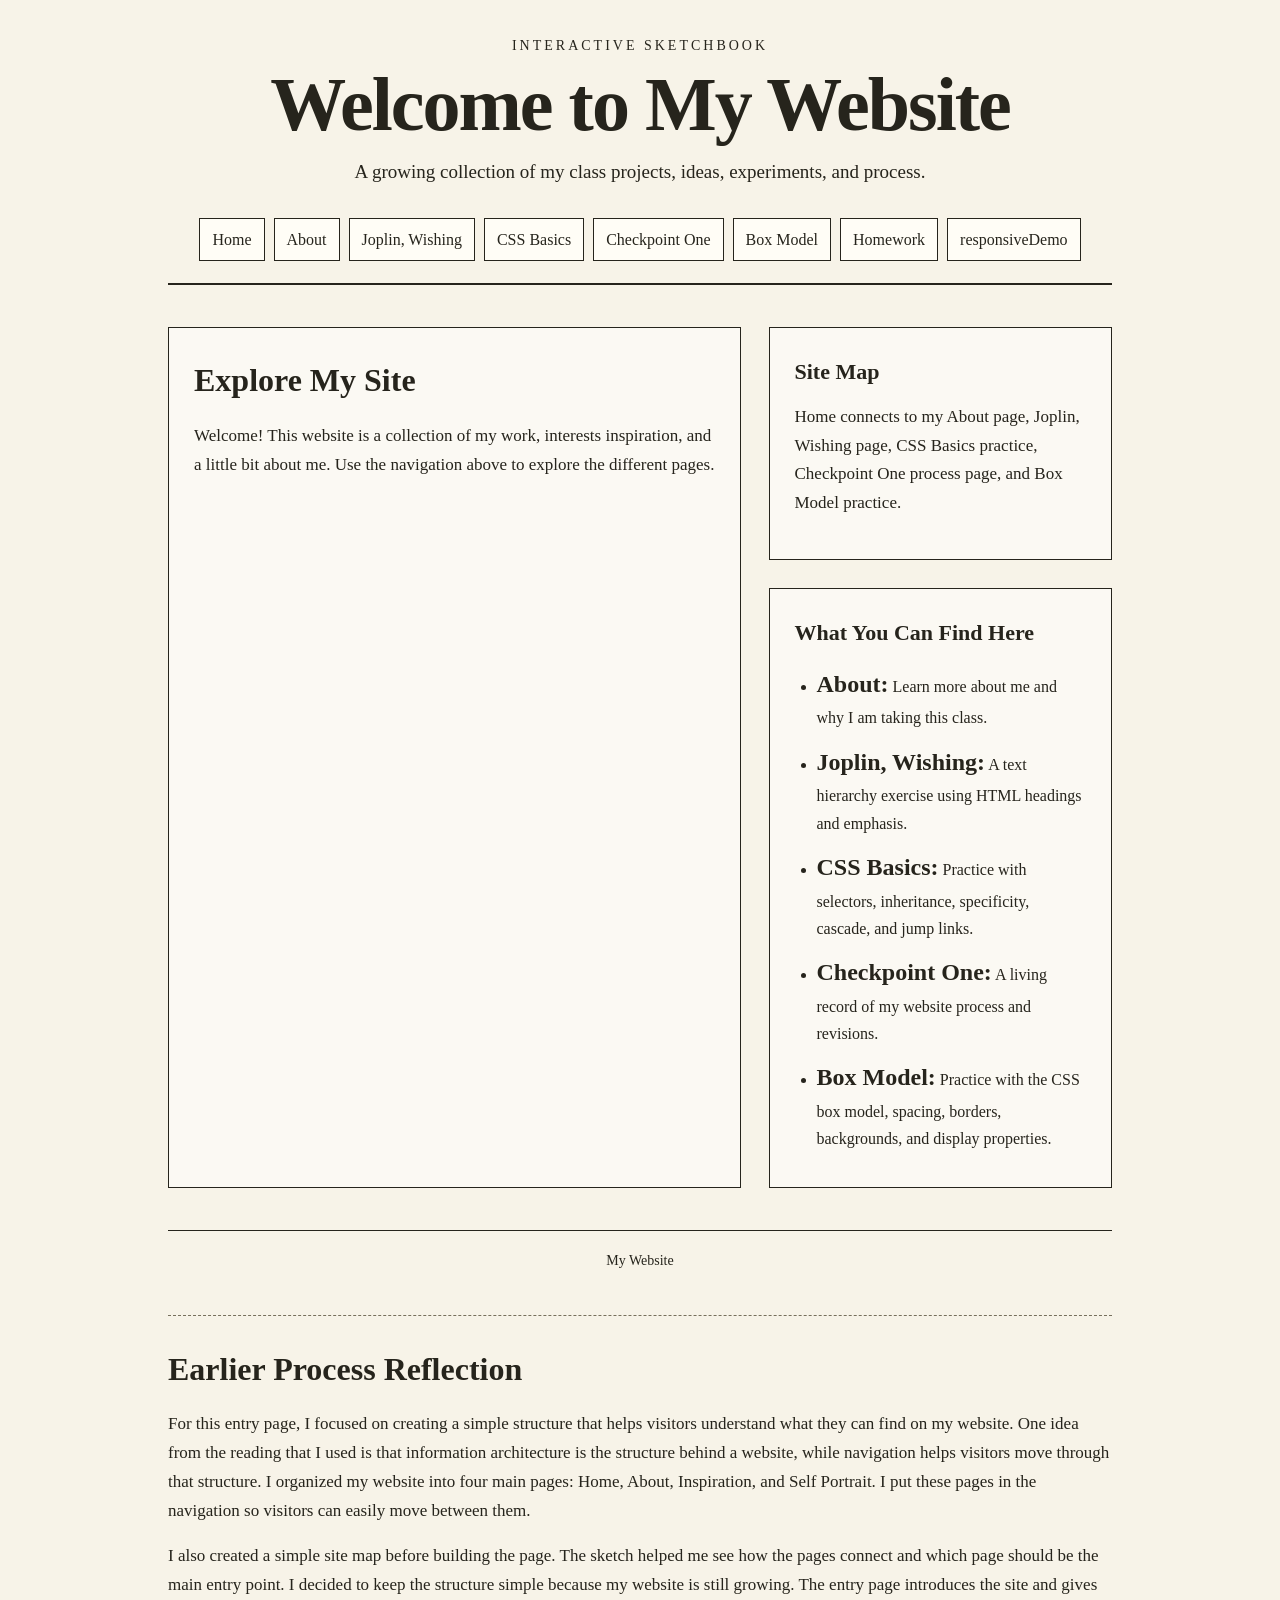
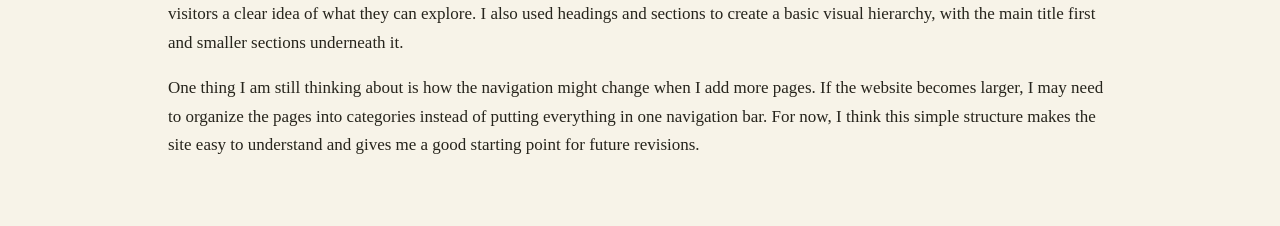
<file: index.html>
<!DOCTYPE html>
<html lang = "en">
<head>
  <meta charset="UTF-8">
  <meta name="viewport" content="width=device-width, initial-scale=1.0">
  <title>Trang's Interactive Sketchbook</title>
  <link rel="stylesheet" href="css/style.css">
  <style>
    /* Point of Entry — current work in progress */
    body.point-of-entry {
      max-width: 1000px;
      margin: 0 auto;
      padding: 34px 28px 50px;
      background: #f7f3e8;
      color: #26241C;
      font-family: Georgia, serif;
      line-height: 1.7;
    }

    .point-of-entry header {
      border-bottom: 2px solid #26241C;
      padding-bottom: 22px;
      margin-bottom: 42px;
    }

    .point-of-entry .eyebrow {
      margin: 0 0 8px;
      font-size: 14px;
      letter-spacing: 3px;
      text-transform: uppercase;
      text-align: center;
    }

    .point-of-entry h1 {
      margin: 0 0 14px;
      font-size: clamp(42px, 8vw, 76px);
      line-height: 1;
      text-align: center;
      letter-spacing: -2px;
    }

    .point-of-entry .intro {
      max-width: 680px;
      margin: 0 auto 30px;
      text-align: center;
      font-size: 19px;
    }

    .point-of-entry nav {
      display: flex;
      flex-wrap: wrap;
      justify-content: center;
      gap: 9px;
    }

    .point-of-entry nav a {
      display: inline-block;
      padding: 7px 12px;
      border: 1px solid #26241C;
      text-decoration: none;
      color: #26241C;
      background: #fffdf6;
      transition: background-color .2s, transform .2s;
    }

    .point-of-entry nav a:hover {
      background: #e8e1c9;
      transform: translateY(-2px);
    }

    .point-of-entry main {
      display: grid;
      grid-template-columns: 1.25fr .75fr;
      gap: 28px;
    }

    .point-of-entry .welcome,
    .point-of-entry .site-map,
    .point-of-entry .find {
      border: 1px solid #26241C;
      padding: 25px;
      background: rgba(255,255,255,.45);
    }

    .point-of-entry .welcome {
      grid-row: span 2;
    }

    .point-of-entry h2 {
      margin: 0 0 14px;
      font-size: 32px;
    }

    .point-of-entry h3 {
      margin: 0 0 12px;
      font-size: 22px;
      text-align: left;
    }

    .point-of-entry p {
      margin: 0 0 16px;
      font-size: 17px;
      text-align: left;
    }

    .point-of-entry ul {
      margin: 0;
      padding-left: 22px;
    }

    .point-of-entry li {
      margin-bottom: 10px;
    }

    .point-of-entry footer {
      margin-top: 42px;
      padding-top: 18px;
      border-top: 1px solid #26241C;
      text-align: center;
    }

    .point-of-entry footer p {
      text-align: center;
      margin: 0;
      font-size: 14px;
    }

    .point-of-entry .process-reflection {
      margin-top: 42px;
      padding-top: 26px;
      border-top: 1px dashed #77705d;
    }

    @media (max-width: 700px) {
      .point-of-entry main {
        grid-template-columns: 1fr;
      }

      .point-of-entry .welcome {
        grid-row: auto;
      }

      .point-of-entry {
        padding: 24px 18px;
      }
    }
  </style>
</head>

<body class="point-of-entry">
  
  <header>
    <p class="eyebrow">Interactive Sketchbook</p>
    <h1>Welcome to My Website</h1>
    <p class="intro">A growing collection of my class projects, ideas, experiments, and process.</p>

    <nav>
      <a href="index.html">Home</a>
      <a href="about/about.html">About</a>
      <a href="hierarchy/hierarchy.html">Joplin, Wishing</a>
      <a href="css_basics/css_basics.html">CSS Basics</a>
      <a href="checkpoint_one.html">Checkpoint One</a>
      <a href="box_model/box_model.html">Box Model</a>
      <a href="homework/homework.html">Homework</a>
      <a href="responsiveDemo/index.html">responsiveDemo</a>

    </nav>
  </header>
  
  <main>
    <section class="welcome">
      <h2>Explore My Site</h2>

    <p>
      Welcome! This website is a collection of my work, interests
      inspiration, and a little bit about me. Use the navigation above
      to explore the different pages. 
    </p>
    
    </section>

    <section class="site-map">
    <h3>Site Map</h3>
    <p>Home connects to my About page, Joplin, Wishing page, CSS Basics practice, Checkpoint One process page, and Box Model practice.</p>

    </section>

    <section class="find">
    <h3>What You Can Find Here</h3>
    
    <ul>
      <li><strong>About:</strong> Learn more about me and why I am taking this class.</li>
      <li><strong>Joplin, Wishing:</strong> A text hierarchy exercise using HTML headings and emphasis.</li>
      <li><strong>CSS Basics:</strong> Practice with selectors, inheritance, specificity, cascade, and jump links.</li>
      <li><strong>Checkpoint One:</strong> A living record of my website process and revisions.</li>
      <li><strong>Box Model:</strong> Practice with the CSS box model, spacing, borders, backgrounds, and display properties.</li>
    </ul>
    </section>
  </main>
  
  <footer>
      <p>My Website</p>
  </footer>
  <section class="process-reflection">
      <h2>Earlier Process Reflection</h2>
      <p>
        For this entry page, I focused on creating a simple structure that helps
        visitors understand what they can find on my website. One idea from the
        reading that I used is that information architecture is the structure
        behind a website, while navigation helps visitors move through that
        structure. I organized my website into four main pages: Home, About,
        Inspiration, and Self Portrait. I put these pages in the navigation so
        visitors can easily move between them.
    </p>

    <p>
        I also created a simple site map before building the page. The sketch
        helped me see how the pages connect and which page should be the main
        entry point. I decided to keep the structure simple because my website
        is still growing. The entry page introduces the site and gives visitors
        a clear idea of what they can explore. I also used headings and sections
        to create a basic visual hierarchy, with the main title first and
        smaller sections underneath it.
    </p>

    <p>
        One thing I am still thinking about is how the navigation might change
        when I add more pages. If the website becomes larger, I may need to
        organize the pages into categories instead of putting everything in one
        navigation bar. For now, I think this simple structure makes the site
        easy to understand and gives me a good starting point for future
        revisions.
    </p>
</section>  
</body>   
</html>
</file>
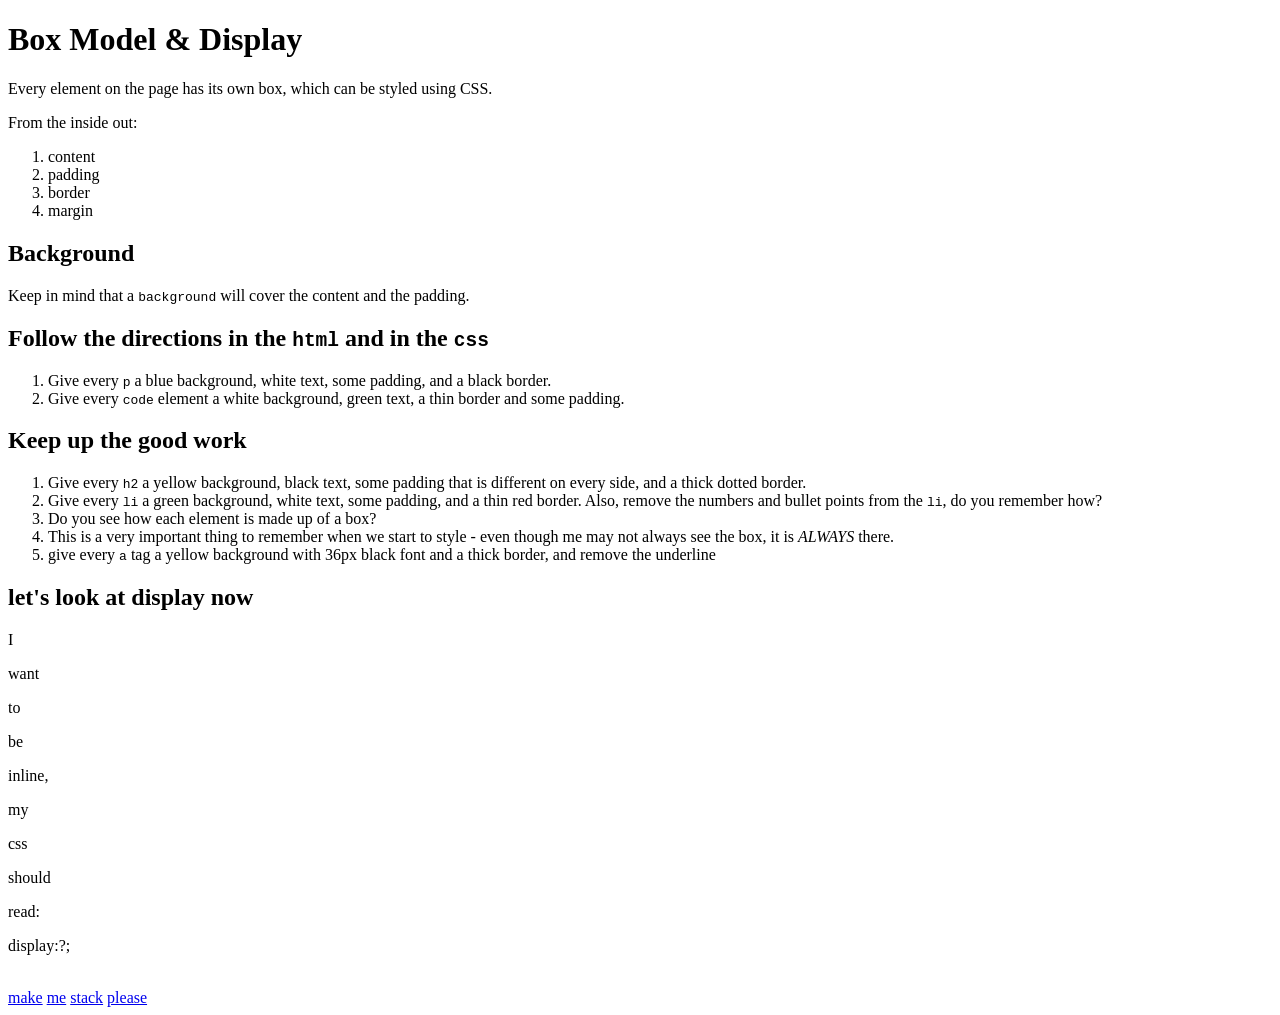
<file: box_model/index.html>
<!DOCTYPE html>
<html>
	<head>
	    <meta charset="utf-8">
	    <title>Box Model & Display</title>
<!-- add link to stylesheet -->
<!-- add custom font link from google fonts: hint this shoulb be a <link> -->

	</head>
	<body>

		<h1>Box Model & Display</h1>
		<p>Every element on the page has its own box, which can be styled using CSS.</p>
		<p>From the inside out:</p>
		<ol>
			<li>content</li>
			<li>padding</li>
			<li>border</li>
			<li>margin</li>
		</ol>

		<h2>Background</h2>
		<p>Keep in mind that a <code>background</code> will cover the content and the padding.</p>

		<h2>Follow the directions in the <code>html</code> and in the <code>css</code></h2>
		<ol>
			<li>Give every <code>p</code> a blue background, white text, some padding, and a black border.</li>
			<li>Give every <code>code</code> element a white background, green text, a thin border and some padding.</li>
		</ol>

		<h2>Keep up the good work</h2>
		<ol>
			<li>Give every <code>h2</code> a yellow background, black text, some padding that is different on every side, and a thick dotted border.</li>
			<li>Give every <code>li</code> a green background, white text, some padding, and a thin red border. Also, remove the numbers and bullet points from the <code>li</code>, do you remember how?</li>
			<li>Do you see how each element is made up of a box?</li>
			<li>This is a very important thing to remember when we start to style - even though me may not always see the box, it is <em>ALWAYS</em> there.</li>
			<li>give every <code>a</code> tag a yellow background with 36px black font and a thick border, and remove the underline</li>
		</ol>

		<h2>let's look at display now</h2>

			<p class="blockTo">I</p>
			<p class="blockTo">want</p>
			<p class="blockTo">to</p>
			<p class="blockTo">be</p>
			<p class="blockTo">inline,</p>
			<p class="blockTo">my</p>
			<p class="blockTo">css</p>
			<p class="blockTo">should</p>
			<p class="blockTo">read:</p>
			<p class="blockTo">display:?;</p>
		<!-- write the correct display in the html and the css -->
<br>
			<a href="#">make</a>
			<a href="#">me</a>
			<a href="#">stack</a>
			<a href="#">please</a>


	</body>
</html>
</file>
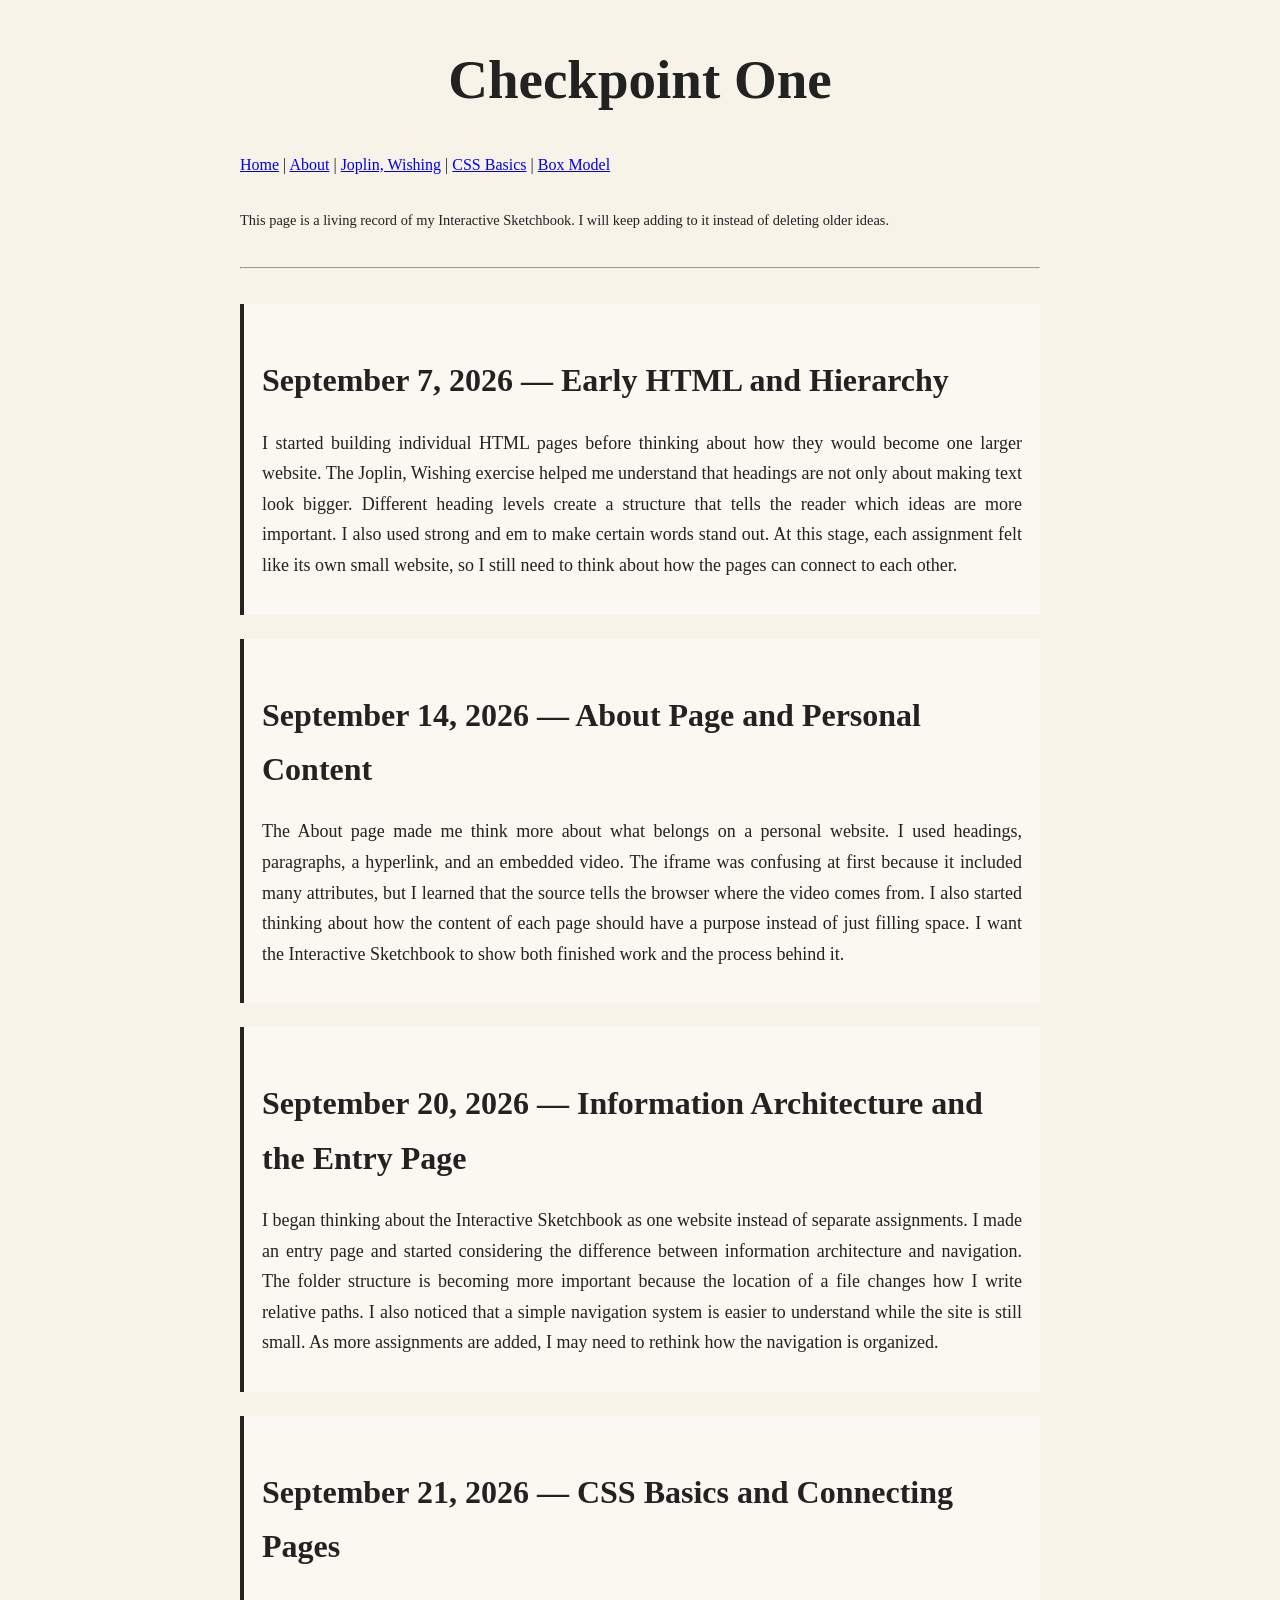
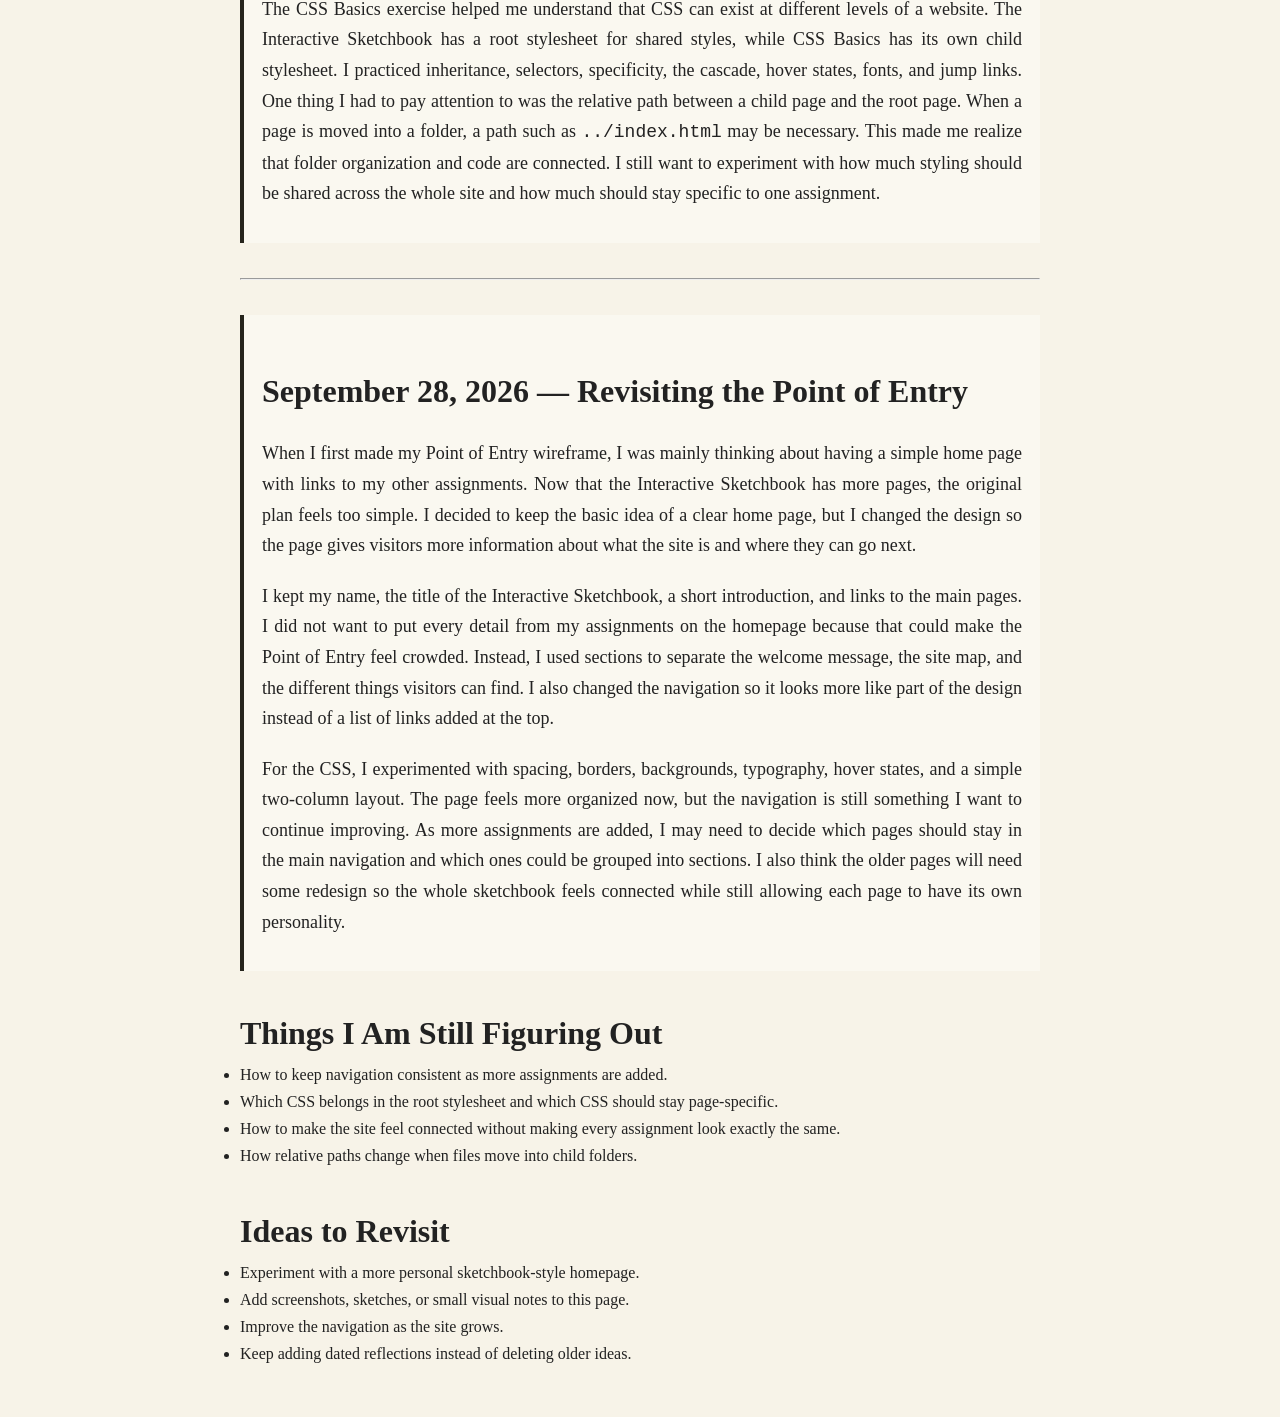
<file: checkpoint_one.html>
<!DOCTYPE html>
<html lang="en">
<head>
  <meta charset="UTF-8">
  <meta name="viewport" content="width=device-width, initial-scale=1.0">
  <title>Checkpoint One - Interactive Sketchbook</title>
  <link rel="stylesheet" href="css/style.css">
  <style>
    .sketchbook-note { border-left: 4px solid #26241C; padding: 14px 18px; margin: 24px 0; background: rgba(255,255,255,.35); }
    .small-note { font-size: .9em; }
    nav { margin-bottom: 30px; }
  </style>
</head>
<body>
  <header>
    <h1>Checkpoint One</h1>
    <nav>
      <a href="index.html">Home</a> |
      <a href="about/about.html">About</a> |
      <a href="hierarchy/hierarchy.html">Joplin, Wishing</a> |
      <a href="css_basics/css_basics.html">CSS Basics</a> |
      <a href="box_model/box_model.html">Box Model</a>
    </nav>
  </header>

  <main>
    <p class="small-note">This page is a living record of my Interactive Sketchbook. I will keep adding to it instead of deleting older ideas.</p>

    <hr>

    <section class="sketchbook-note">
      <h2>September 7, 2026 — Early HTML and Hierarchy</h2>
      <p>
        I started building individual HTML pages before thinking about how they would become one larger website.
        The Joplin, Wishing exercise helped me understand that headings are not only about making text look bigger.
        Different heading levels create a structure that tells the reader which ideas are more important. I also used
        strong and em to make certain words stand out. At this stage, each assignment felt like its own small website,
        so I still need to think about how the pages can connect to each other.
      </p>
    </section>

    <section class="sketchbook-note">
      <h2>September 14, 2026 — About Page and Personal Content</h2>
      <p>
        The About page made me think more about what belongs on a personal website. I used headings, paragraphs, a
        hyperlink, and an embedded video. The iframe was confusing at first because it included many attributes, but I
        learned that the source tells the browser where the video comes from. I also started thinking about how the
        content of each page should have a purpose instead of just filling space. I want the Interactive Sketchbook
        to show both finished work and the process behind it.
      </p>
    </section>

    <section class="sketchbook-note">
      <h2>September 20, 2026 — Information Architecture and the Entry Page</h2>
      <p>
        I began thinking about the Interactive Sketchbook as one website instead of separate assignments. I made an
        entry page and started considering the difference between information architecture and navigation. The folder
        structure is becoming more important because the location of a file changes how I write relative paths.
        I also noticed that a simple navigation system is easier to understand while the site is still small. As more
        assignments are added, I may need to rethink how the navigation is organized.
      </p>
    </section>

    <section class="sketchbook-note">
      <h2>September 21, 2026 — CSS Basics and Connecting Pages</h2>
      <p>
        The CSS Basics exercise helped me understand that CSS can exist at different levels of a website. The
        Interactive Sketchbook has a root stylesheet for shared styles, while CSS Basics has its own child stylesheet.
        I practiced inheritance, selectors, specificity, the cascade, hover states, fonts, and jump links. One thing
        I had to pay attention to was the relative path between a child page and the root page. When a page is moved
        into a folder, a path such as <code>../index.html</code> may be necessary. This made me realize that folder
        organization and code are connected. I still want to experiment with how much styling should be shared across
        the whole site and how much should stay specific to one assignment.
      </p>
    </section>

    <hr>

    <section class="sketchbook-note">
      <h2>September 28, 2026 — Revisiting the Point of Entry</h2>
      <p>
        When I first made my Point of Entry wireframe, I was mainly thinking about having a simple home page
        with links to my other assignments. Now that the Interactive Sketchbook has more pages, the original plan
        feels too simple. I decided to keep the basic idea of a clear home page, but I changed the design so the
        page gives visitors more information about what the site is and where they can go next.
      </p>
      <p>
        I kept my name, the title of the Interactive Sketchbook, a short introduction, and links to the main pages.
        I did not want to put every detail from my assignments on the homepage because that could make the Point
        of Entry feel crowded. Instead, I used sections to separate the welcome message, the site map, and the
        different things visitors can find. I also changed the navigation so it looks more like part of the design
        instead of a list of links added at the top.
      </p>
      <p>
        For the CSS, I experimented with spacing, borders, backgrounds, typography, hover states, and a simple
        two-column layout. The page feels more organized now, but the navigation is still something I want to
        continue improving. As more assignments are added, I may need to decide which pages should stay in the main
        navigation and which ones could be grouped into sections. I also think the older pages will need some redesign
        so the whole sketchbook feels connected while still allowing each page to have its own personality.
      </p>
    </section>

    <section>
      <h2>Things I Am Still Figuring Out</h2>
      <ul>
        <li>How to keep navigation consistent as more assignments are added.</li>
        <li>Which CSS belongs in the root stylesheet and which CSS should stay page-specific.</li>
        <li>How to make the site feel connected without making every assignment look exactly the same.</li>
        <li>How relative paths change when files move into child folders.</li>
      </ul>
    </section>

    <section>
      <h2>Ideas to Revisit</h2>
      <ul>
        <li>Experiment with a more personal sketchbook-style homepage.</li>
        <li>Add screenshots, sketches, or small visual notes to this page.</li>
        <li>Improve the navigation as the site grows.</li>
        <li>Keep adding dated reflections instead of deleting older ideas.</li>
      </ul>
    </section>
  </main>
</body>
</html>
</file>
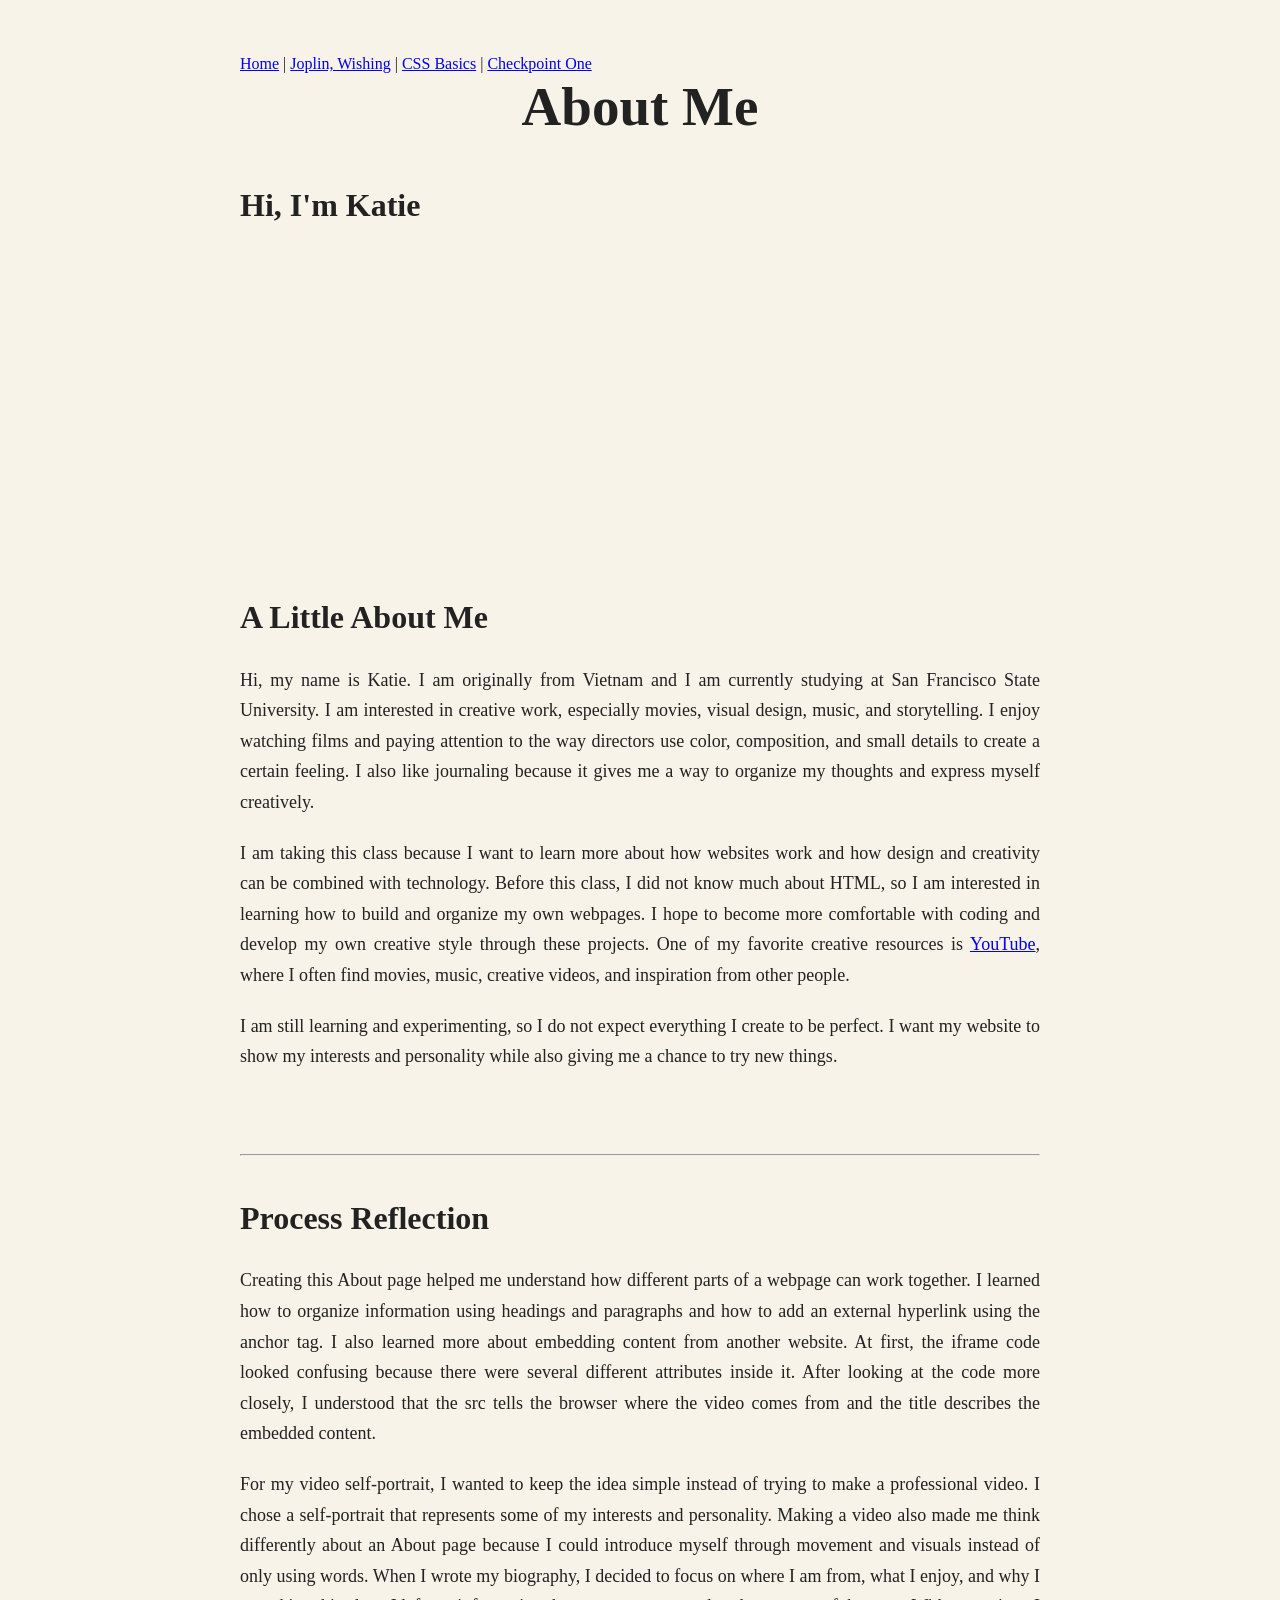
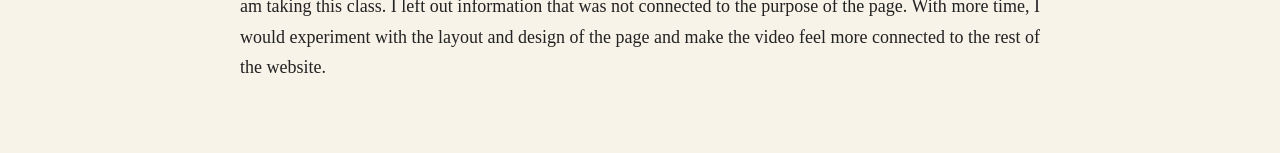
<file: about/about.html>
<!DOCTYPE html>
<html lang="en">

<head>
  <meta charset="UTF-8">
  <meta name="viewport" content="width=device-width, initial-scale=1.0">
  <title>About Me - Katie</title>
  <link rel="stylesheet" href="css/style.css">
</head>

<body>
  <nav>
    <a href="../index.html">Home</a> |
    <a href="../hierarchy/hierarchy.html">Joplin, Wishing</a> |
    <a href="../css_basics/css_basics.html">CSS Basics</a> |
    <a href="../checkpoint_one.html">Checkpoint One</a>
  </nav>


  <h1>About Me</h1>

  <h2>Hi, I'm Katie</h2> <iframe width="560" height="315"
    src="https://www.youtube.com/embed/HXCTGYEvWec?si=M-8kLj4ZYquESAnN" title="Video self-portrait" frameborder="0"
    allow="accelerometer; autoplay; clipboard-write; encrypted-media; gyroscope; picture-in-picture; web-share"
    referrerpolicy="strict-origin-when-cross-origin" allowfullscreen></iframe>

  <h2>A Little About Me</h2>

  <p> Hi, my name is Katie. I am originally from Vietnam and I am currently studying at San Francisco State University.
    I am interested in creative work, especially movies, visual design, music, and storytelling. I enjoy watching films
    and paying attention to the way directors use color, composition, and small details to create a certain feeling. I
    also like journaling because it gives me a way to organize my thoughts and express myself creatively. </p>

  <p> I am taking this class because I want to learn more about how websites work and how design and creativity can be
    combined with technology. Before this class, I did not know much about HTML, so I am interested in learning how to
    build and organize my own webpages. I hope to become more comfortable with coding and develop my own creative style
    through these projects. One of my favorite creative resources is <a href="https://www.youtube.com/watch?v=SQ4aYc0Z2r4"
      target="_blank">YouTube</a>, where I often find movies, music, creative videos, and inspiration from other people.

  </p>

  <p> I am still learning and experimenting, so I do not expect everything I create to be perfect. I want my website to
    show my interests and personality while also giving me a chance to try new things. </p> <br>

  <hr>

  <h2>Process Reflection</h2>

  <p> Creating this About page helped me understand how different parts of a webpage can work together. I learned how to
    organize information using headings and paragraphs and how to add an external hyperlink using the anchor tag. I also
    learned more about embedding content from another website. At first, the iframe code looked confusing because there
    were several different attributes inside it. After looking at the code more closely, I understood that the src tells
    the browser where the video comes from and the title describes the embedded content. </p>

  <p> For my video self-portrait, I wanted to keep the idea simple instead of trying to make a professional video. I
    chose a self-portrait that represents some of my interests and personality. Making a video also made me think
    differently about an About page because I could introduce myself through movement and visuals instead of only using
    words. When I wrote my biography, I decided to focus on where I am from, what I enjoy, and why I am taking this
    class. I left out information that was not connected to the purpose of the page. With more time, I would experiment
    with the layout and design of the page and make the video feel more connected to the rest of the website. </p>

</body>

</html>
</file>
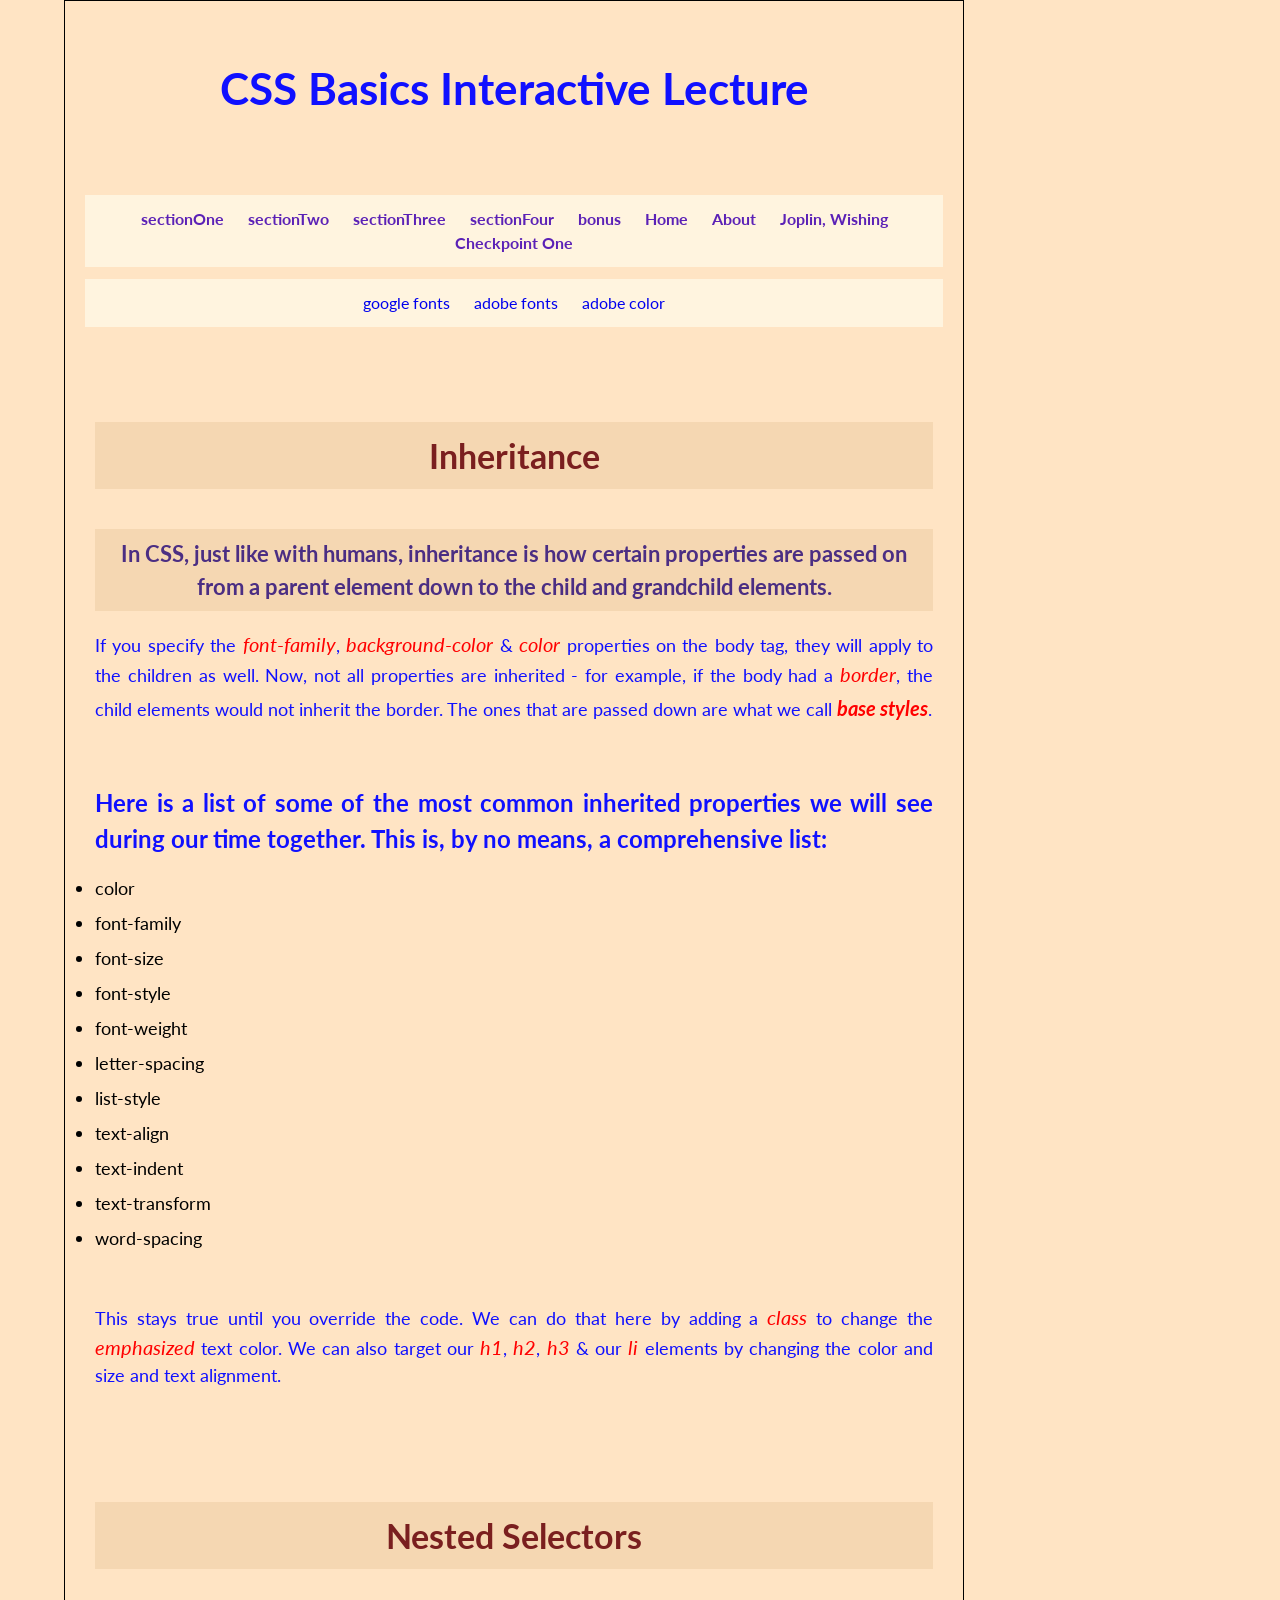
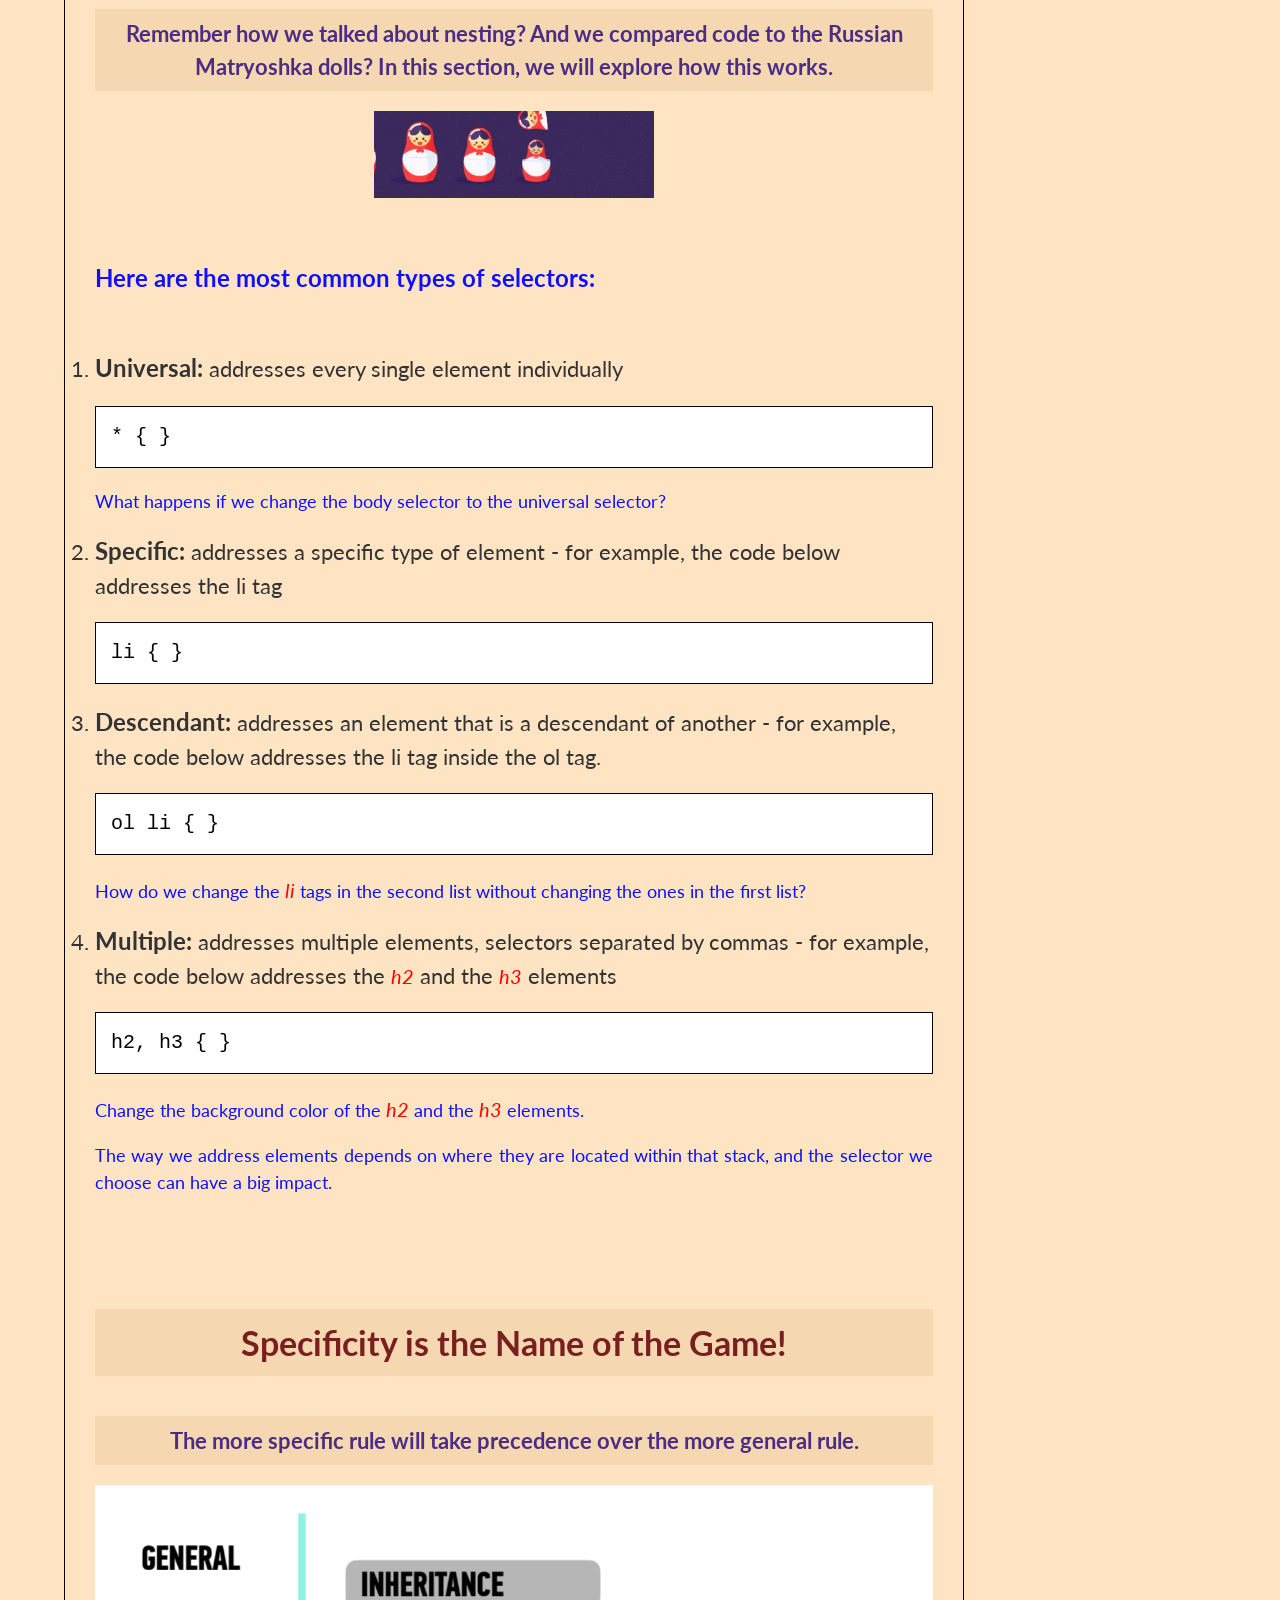
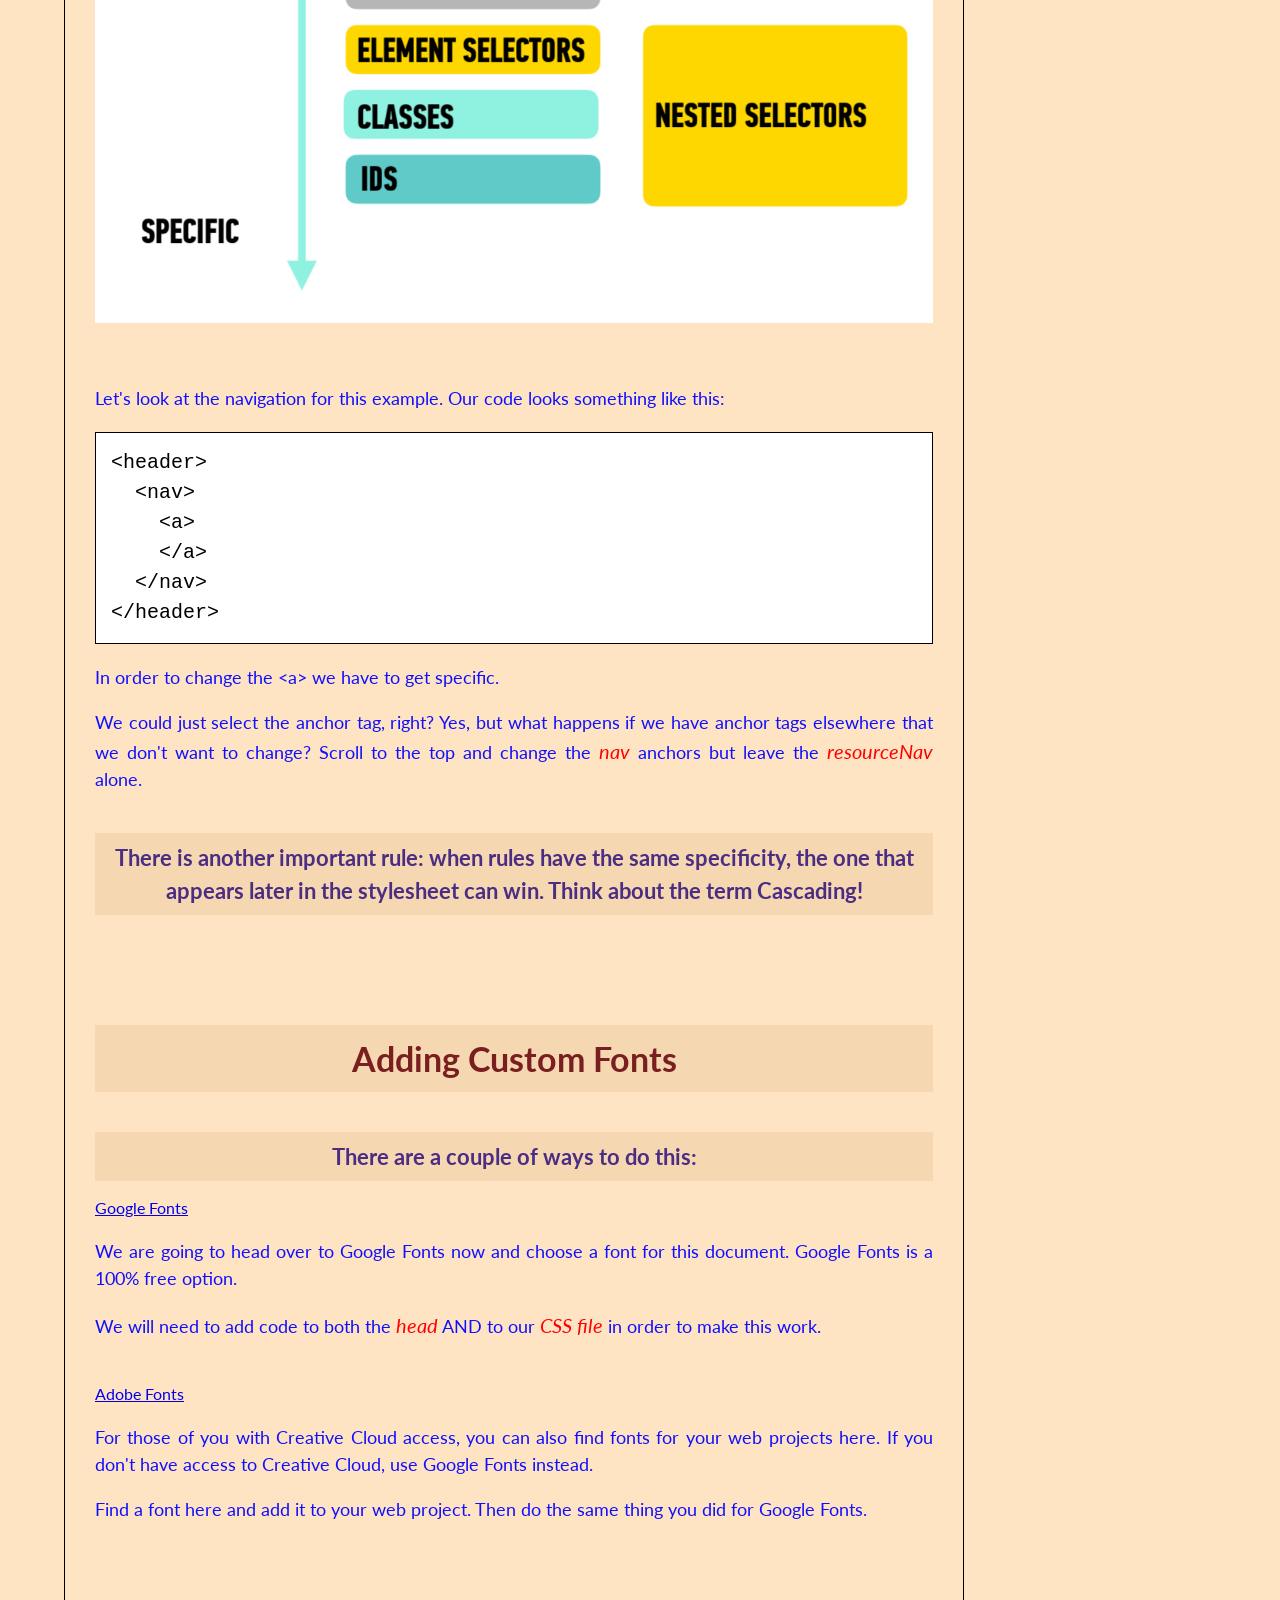
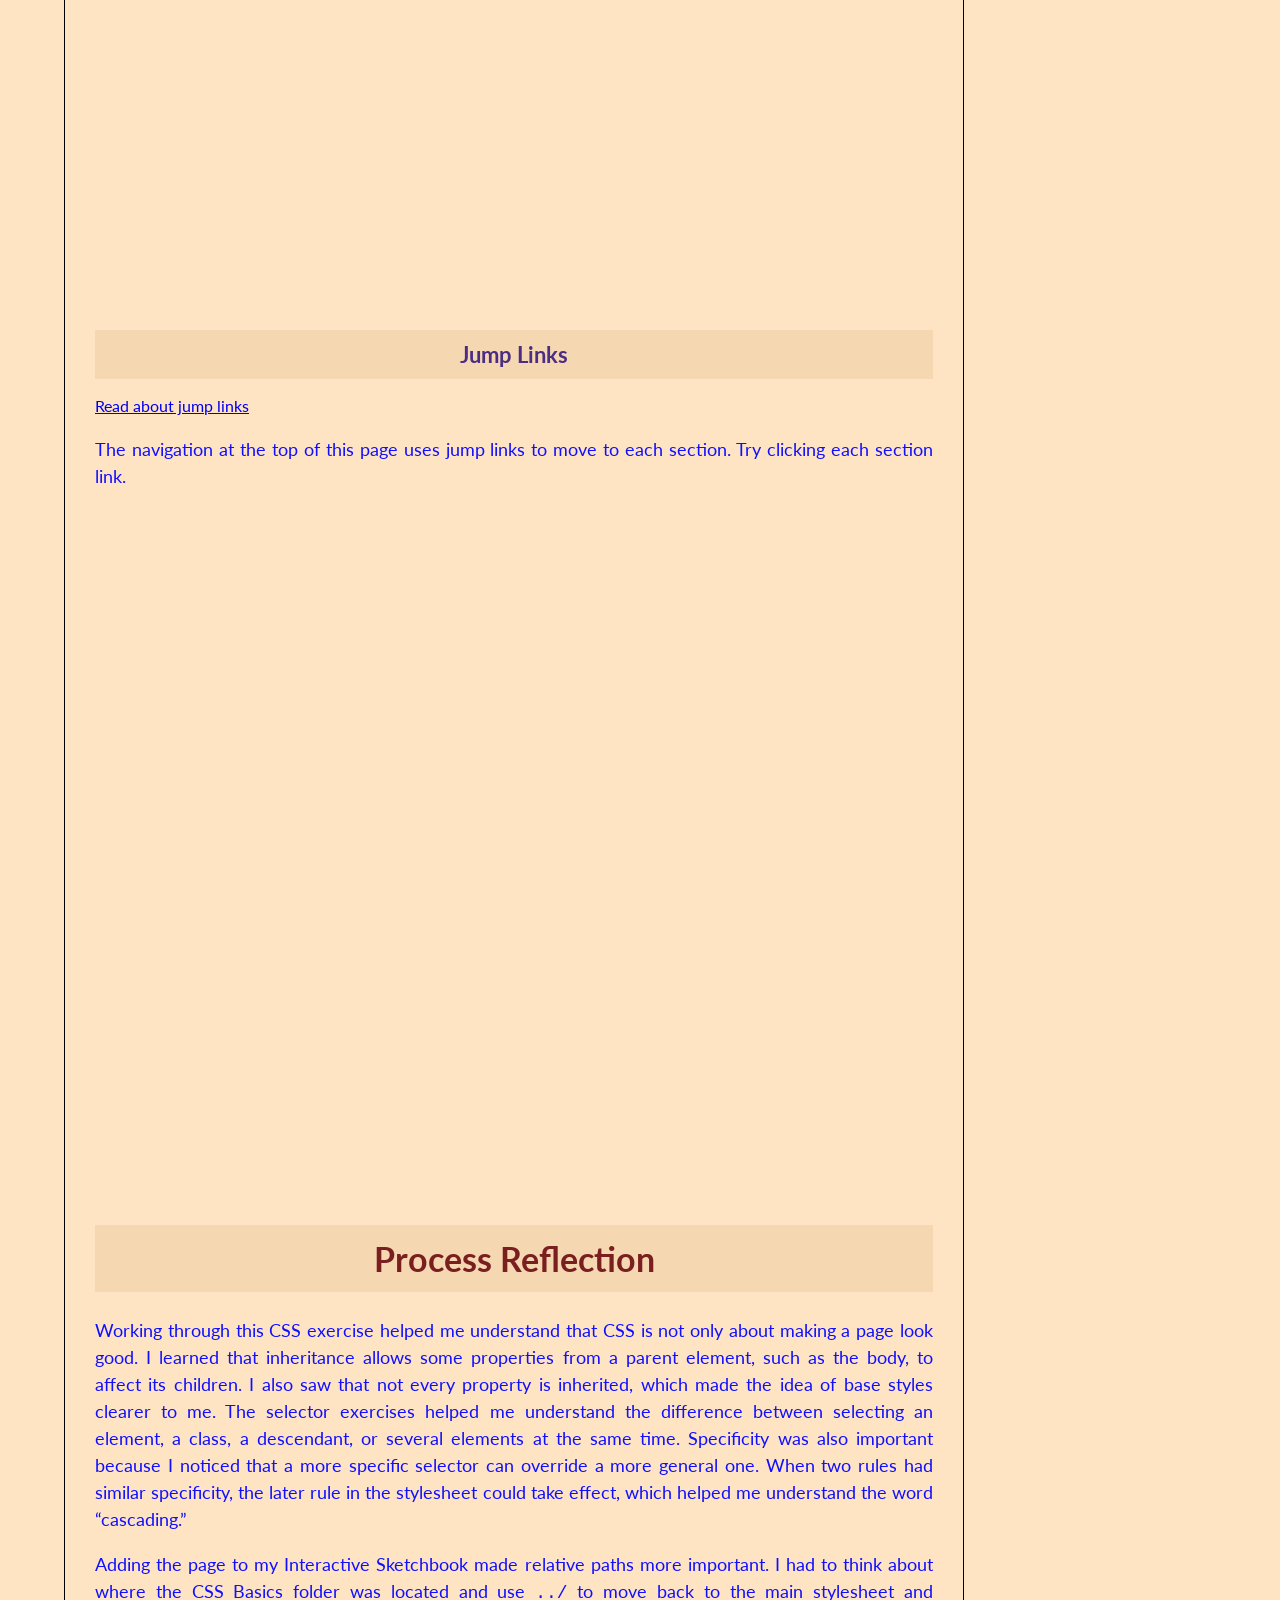
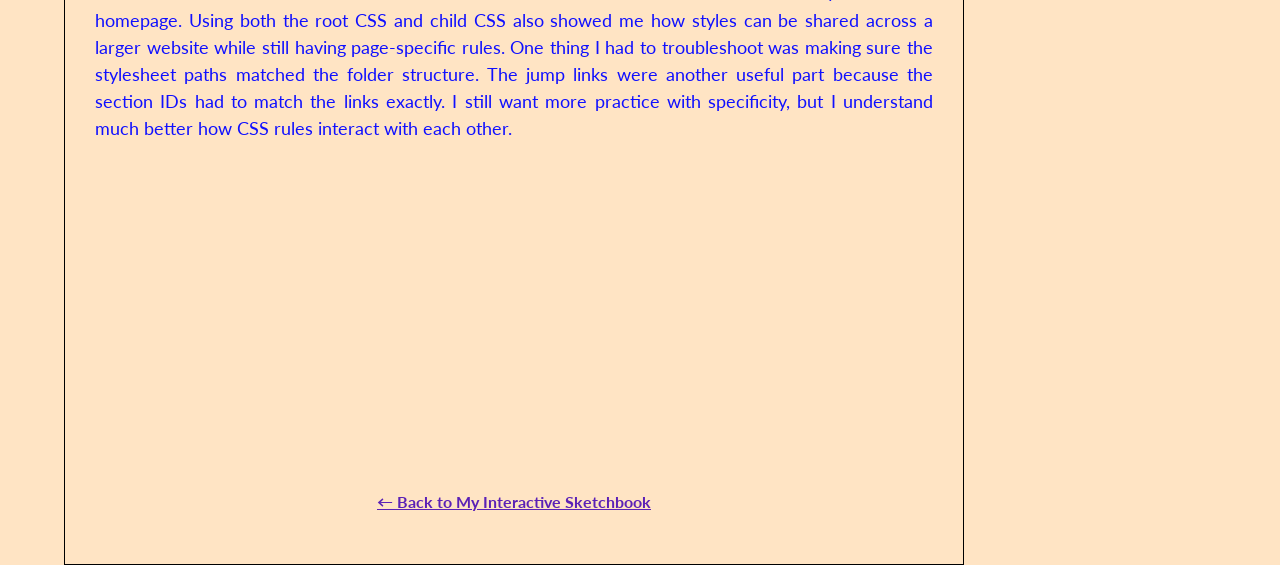
<file: css_basics/css_basics.html>
<!DOCTYPE html>
<html lang="en">
<head>
<meta charset="UTF-8">
<meta name="viewport" content="width=device-width, initial-scale=1.0">
<title>CSS Basics</title>
<link rel="preconnect" href="https://fonts.googleapis.com">
<link rel="preconnect" href="https://fonts.gstatic.com" crossorigin>
<link href="https://fonts.googleapis.com/css2?family=Lato:wght@400;700&display=swap" rel="stylesheet">
<link rel="stylesheet" href="../css/style.css">
<link rel="stylesheet" href="css/style.css">
</head>
<body>
<header>
<h1>CSS Basics Interactive Lecture</h1>
<nav>
<a href="#sectionOne">sectionOne</a>
<a href="#sectionTwo">sectionTwo</a>
<a href="#sectionThree">sectionThree</a>
<a href="#sectionFour">sectionFour</a>
<a href="#bonus">bonus</a>
<a href="../index.html">Home</a>
<a href="../about/about.html">About</a>
<a href="../hierarchy/hierarchy.html">Joplin, Wishing</a>
<a href="../checkpoint_one.html">Checkpoint One</a>
</nav>
<div id="resourceNav">
<a href="https://fonts.google.com/" target="_blank" rel="noopener">google fonts</a>
<a href="https://fonts.adobe.com/" target="_blank" rel="noopener">adobe fonts</a>
<a href="https://color.adobe.com/create/color-wheel" target="_blank" rel="noopener">adobe color</a>
</div>
</header>
<main>
<section id="sectionOne">
<h2>Inheritance</h2>
<h3>In CSS, just like with humans, inheritance is how certain properties are passed on from a parent element down to the child and grandchild elements.</h3>
<p>If you specify the <em class="redEm">font-family</em>, <em class="redEm">background-color</em> &amp; <em class="redEm">color</em> properties on the body tag, they will apply to the children as well. Now, not all properties are inherited - for example, if the body had a <em class="redEm">border</em>, the child elements would not inherit the border. The ones that are passed down are what we call <strong><em class="redEm">base styles</em></strong>.</p>
<br>
<p><strong>Here is a list of some of the most common inherited properties we will see during our time together. This is, by no means, a comprehensive list:</strong></p>
<ul>
<li>color</li><li>font-family</li><li>font-size</li><li>font-style</li><li>font-weight</li><li>letter-spacing</li><li>list-style</li><li>text-align</li><li>text-indent</li><li>text-transform</li><li>word-spacing</li>
</ul>
<br>
<p>This stays true until you override the code. We can do that here by adding a <em class="redEm">class</em> to change the <em class="redEm">emphasized</em> text color. We can also target our <em class="redEm">h1</em>, <em class="redEm">h2</em>, <em class="redEm">h3</em> &amp; our <em class="redEm">li</em> elements by changing the color and size and text alignment.</p>
</section>
<section id="sectionTwo">
<h2>Nested Selectors</h2>
<h3>Remember how we talked about nesting? And we compared code to the Russian Matryoshka dolls? In this section, we will explore how this works.</h3>
<img src="img/matryoshka.gif" alt="Matryoshka dolls nested inside one another">
<br>
<p><strong>Here are the most common types of selectors:</strong></p>
<br>
<ol>
<li><strong>Universal:</strong> addresses every single element individually</li>
<pre><code>* { }</code></pre>
<p>What happens if we change the body selector to the universal selector?</p>
<li><strong>Specific:</strong> addresses a specific type of element - for example, the code below addresses the li tag</li>
<pre><code>li { }</code></pre>
<li><strong>Descendant:</strong> addresses an element that is a descendant of another - for example, the code below addresses the li tag inside the ol tag.</li>
<pre><code>ol li { }</code></pre>
<p>How do we change the <em class="redEm">li</em> tags in the second list without changing the ones in the first list?</p>
<li><strong>Multiple:</strong> addresses multiple elements, selectors separated by commas - for example, the code below addresses the <em class="redEm">h2</em> and the <em class="redEm">h3</em> elements</li>
<pre><code>h2, h3 { }</code></pre>
<p>Change the background color of the <em class="redEm">h2</em> and the <em class="redEm">h3</em> elements.</p>
<p>The way we address elements depends on where they are located within that stack, and the selector we choose can have a big impact.</p>
</ol>
</section>
<section id="sectionThree">
<h2>Specificity is the Name of the Game!</h2>
<h3>The more specific rule will take precedence over the more general rule.</h3>
<img id="specificity" src="img/specific.png" alt="Diagram showing the order of CSS selector specificity">
<br>
<p>Let's look at the navigation for this example. Our code looks something like this:</p>
<pre><code>&lt;header&gt;
  &lt;nav&gt;
    &lt;a&gt;
    &lt;/a&gt;
  &lt;/nav&gt;
&lt;/header&gt;</code></pre>
<p>In order to change the &lt;a&gt; we have to get specific.</p>
<p>We could just select the anchor tag, right? Yes, but what happens if we have anchor tags elsewhere that we don't want to change? Scroll to the top and change the <em class="redEm">nav</em> anchors but leave the <em class="redEm">resourceNav</em> alone.</p>
<h3>There is another important rule: when rules have the same specificity, the one that appears later in the stylesheet can win. Think about the term Cascading!</h3>
</section>
<section id="sectionFour">
<h2>Adding Custom Fonts</h2>
<h3>There are a couple of ways to do this:</h3>
<a href="https://fonts.google.com/" target="_blank" rel="noopener">Google Fonts</a>
<p>We are going to head over to Google Fonts now and choose a font for this document. Google Fonts is a 100% free option.</p>
<p>We will need to add code to both the <em class="redEm">head</em> AND to our <em class="redEm">CSS file</em> in order to make this work.</p>
<br>
<a href="https://fonts.adobe.com/" target="_blank" rel="noopener">Adobe Fonts</a>
<p>For those of you with Creative Cloud access, you can also find fonts for your web projects here. If you don't have access to Creative Cloud, use Google Fonts instead.</p>
<p>Find a font here and add it to your web project. Then do the same thing you did for Google Fonts.</p>
</section>
<section id="bonus">
<h3>Jump Links</h3>
<a href="https://www.w3docs.com/snippets/html/how-to-create-an-anchor-link-to-jump-to-a-specific-part-of-a-page.html" target="_blank" rel="noopener">Read about jump links</a>
<p>The navigation at the top of this page uses jump links to move to each section. Try clicking each section link.</p>
</section>
<section id="reflection">
<h2>Process Reflection</h2>
<p>Working through this CSS exercise helped me understand that CSS is not only about making a page look good. I learned that inheritance allows some properties from a parent element, such as the body, to affect its children. I also saw that not every property is inherited, which made the idea of base styles clearer to me. The selector exercises helped me understand the difference between selecting an element, a class, a descendant, or several elements at the same time. Specificity was also important because I noticed that a more specific selector can override a more general one. When two rules had similar specificity, the later rule in the stylesheet could take effect, which helped me understand the word “cascading.”</p>
<p>Adding the page to my Interactive Sketchbook made relative paths more important. I had to think about where the CSS Basics folder was located and use <code>../</code> to move back to the main stylesheet and homepage. Using both the root CSS and child CSS also showed me how styles can be shared across a larger website while still having page-specific rules. One thing I had to troubleshoot was making sure the stylesheet paths matched the folder structure. The jump links were another useful part because the section IDs had to match the links exactly. I still want more practice with specificity, but I understand much better how CSS rules interact with each other.</p>
</section>
</main>
<footer><a href="../index.html">← Back to My Interactive Sketchbook</a></footer>
</body>
</html>
</file>
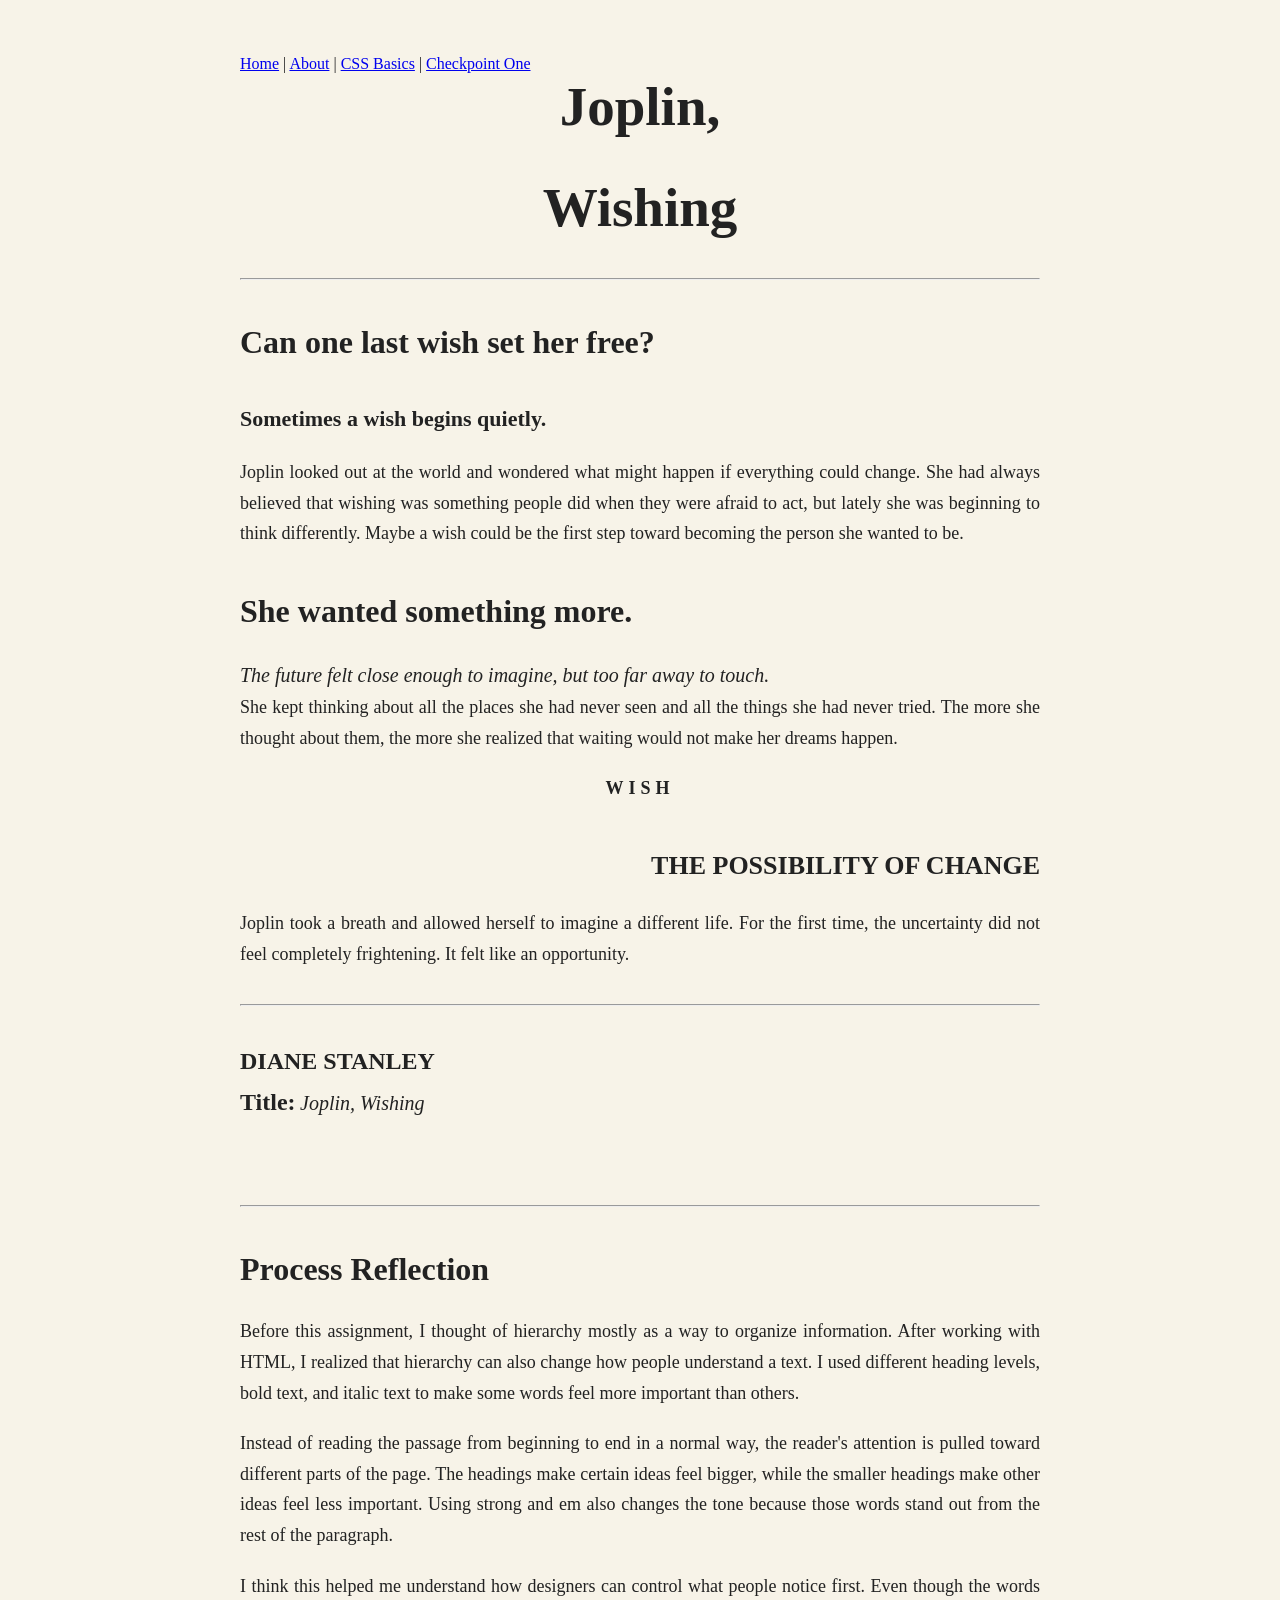
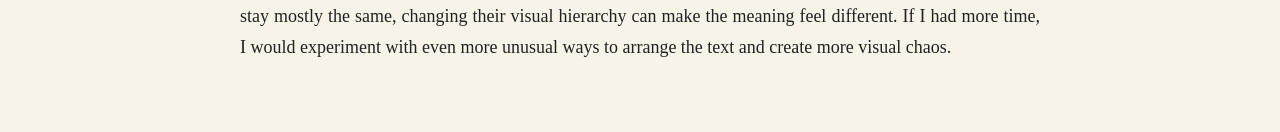
<file: hierarchy/hierarchy.html>
<!DOCTYPE html>
<html lang="en">
  <head>
    <meta charset="UTF-8">
    <link rel="stylesheet" href="css/style.css">
    <title>Joplin, Wishing</title>
  </head>
  <body>
<nav>
  <a href="../index.html">Home</a> |
  <a href="../about/about.html">About</a> |
  <a href="../css_basics/css_basics.html">CSS Basics</a> |
  <a href="../checkpoint_one.html">Checkpoint One</a>
</nav>
  <h1 style="text-align: center;">Joplin,</h1>
  <h1 style="text-align: center;">Wishing</h1>
  <hr>
  <h2>Can one last wish set her free?</h2>
  <h4>Sometimes a wish begins quietly.</h4>
  <p>
    Joplin looked out at the world and wondered what might happen if
        everything could change. She had always believed that wishing was
        something people did when they were afraid to act, but lately she
        was beginning to think differently. Maybe a wish could be the first
        step toward becoming the person she wanted to be.
  <p>
    
  <h2>She wanted something more.</h2>

  <p>
 
    <em>The future felt close enough to imagine, but too far away to touch.</em>
    <br>
        She kept thinking about all the places she had never seen and all
        the things she had never tried. The more she thought about them,
        the more she realized that waiting would not make her dreams happen.
  <p>
    
  <h5>WISH</h5>  

  <p>

  <h3>THE POSSIBILITY OF CHANGE</h3>  

  <p>
    Joplin took a breath and allowed herself to imagine a different life.
        For the first time, the uncertainty did not feel completely frightening.
        It felt like an opportunity.
  </p>

  <hr>

  <p>

    <strong>DIANE STANLEY</strong>
    <br>
    <strong>Title:</strong> <em>Joplin, Wishing</em>
  
  </p>
  <br>
  <hr>

  <h2>Process Reflection</h2>

  <p>
    Before this assignment, I thought of hierarchy mostly as a way to
        organize information. After working with HTML, I realized that
        hierarchy can also change how people understand a text. I used
        different heading levels, bold text, and italic text to make some
        words feel more important than others.
  </p>
  
  <p>
    Instead of reading the passage from beginning to end in a normal way,
        the reader's attention is pulled toward different parts of the page.
        The headings make certain ideas feel bigger, while the smaller
        headings make other ideas feel less important. Using strong and em
        also changes the tone because those words stand out from the rest of
        the paragraph.
  </p> 
  
  <p>
    I think this helped me understand how designers can control what
        people notice first. Even though the words stay mostly the same,
        changing their visual hierarchy can make the meaning feel different.
        If I had more time, I would experiment with even more unusual ways
        to arrange the text and create more visual chaos.
  </p>
  
</body>
</html>  














  </body>
</html>
</file>
<file: css/style.css>
/* the * indicates universal styles, we will get into that later in the semester
for now, you can leave these alone */

* {
    margin: 0;
    padding: 0;
    box-sizing: border-box;
}

/* Css is how we add all things style, below there are two simple styles added
go ahead and play with these, can you get the colors to change? What do you notice?
 */

body {
    font-family:'EB Garamond';
    color: #26241C;
    background-color: #F2F0D8;
    max-width: 900px;
        margin: 0 auto;
        padding: 50px;
        font-family: Georgia, serif;
        line-height: 1.7;
        background-color: #f7f3e8;
        color: #222;
}
 h1 {
        text-align: center;
        font-size: 55px;
        line-height: 1.1;
        margin-bottom: 40px;
    }
h2 {
        font-size: 32px;
        margin-top: 35px;
    }
h3 {
        font-size: 26px;
        text-align: right;
        margin-top: 40px;
    }
 h4 {
        font-size: 22px;
        margin-top: 30px;
    }
h5 {
        font-size: 18px;
        letter-spacing: 5px;
        text-align: center;
    }
 p {
        font-size: 18px;
        text-align: justify;
        margin: 20px 0;
    }
hr {
        margin: 35px 0;
    }

    em {
        font-size: 20px;
    }

    strong {
        font-size: 24px;
    }
</style>
</file>
<file: about/css/style.css>
/* the * indicates universal styles, we will get into that later in the semester
for now, you can leave these alone */

* {
    margin: 0;
    padding: 0;
    box-sizing: border-box;
}

/* Css is how we add all things style, below there are two simple styles added
go ahead and play with these, can you get the colors to change? What do you notice?
 */

body {
    font-family:'EB Garamond';
    color: #26241C;
    background-color: #F2F0D8;
    max-width: 900px;
        margin: 0 auto;
        padding: 50px;
        font-family: Georgia, serif;
        line-height: 1.7;
        background-color: #f7f3e8;
        color: #222;
}
 h1 {
        text-align: center;
        font-size: 55px;
        line-height: 1.1;
        margin-bottom: 40px;
    }
h2 {
        font-size: 32px;
        margin-top: 35px;
    }
h3 {
        font-size: 26px;
        text-align: right;
        margin-top: 40px;
    }
 h4 {
        font-size: 22px;
        margin-top: 30px;
    }
h5 {
        font-size: 18px;
        letter-spacing: 5px;
        text-align: center;
    }
 p {
        font-size: 18px;
        text-align: justify;
        margin: 20px 0;
    }
hr {
        margin: 35px 0;
    }

    em {
        font-size: 20px;
    }

    strong {
        font-size: 24px;
    }
</file>
<file: css_basics/css/style.css>
/* CSS Basics child stylesheet */
* { box-sizing: border-box; margin: 0; padding: 0; }
body {
  font-family: "Lato", Arial, Helvetica, sans-serif;
  background-color: bisque;
  color: #1010ff;
  border: 1px solid black;
  margin-left: 5%; margin-right: 5%; padding: 20px; line-height: 1.5;
}
header { margin-bottom: 30px; }
section { min-height: 100vh; padding: 30px 10px; scroll-margin-top: 20px; }
#resourceNav, nav { text-align: center; background-color: #fff4df; padding: 12px; margin-bottom: 12px; }
#resourceNav a { text-decoration: none; margin: 10px; }
#resourceNav a:hover { color: #d11a2a; text-decoration: underline; cursor: crosshair; }
header nav a { color: #5b21b6; text-decoration: none; margin: 10px; font-weight: 700; }
header nav a:hover { color: #d11a2a; text-decoration: underline; }
.redEm { color: red; }
h1 { text-align: center; padding: 5%; font-size: 44px; }
h2 { margin-bottom: 25px; text-align: center; font-size: 34px; color: #7a1f1f; }
h3 { margin-bottom: 15px; font-size: 22px; color: #4b2e83; text-align: center; }
li { font-size: 18px; color: black; margin-bottom: 8px; }
h2, h3 { background-color: #f5d7b2; padding: 8px; }
ol li { font-size: 22px; color: #333; }
ol > li { margin-top: 12px; }
#specificity { width: 100%; max-width: 900px; display: block; margin: 20px auto; }
img[src*="matryoshka"] { display: block; max-width: 280px; height: auto; margin: 20px auto; }
p { max-width: 900px; margin: 18px auto; font-size: 18px; }
pre { max-width: 900px; margin: 20px auto; overflow-x: auto; }
pre code { color: black; background-color: white; border: 1px solid black; display: block; font-size: 20px; padding: 15px; white-space: pre-wrap; }
footer { text-align: center; padding: 30px; }
footer a { color: #5b21b6; font-weight: 700; }
code { font-family: monospace; }
</file>
<file: hierarchy/css/style.css>
/* the * indicates universal styles, we will get into that later in the semester
for now, you can leave these alone */

* {
    margin: 0;
    padding: 0;
    box-sizing: border-box;
}

/* Css is how we add all things style, below there are two simple styles added
go ahead and play with these, can you get the colors to change? What do you notice?
 */

body {
    font-family:'EB Garamond';
    color: #26241C;
    background-color: #F2F0D8;
    max-width: 900px;
        margin: 0 auto;
        padding: 50px;
        font-family: Georgia, serif;
        line-height: 1.7;
        background-color: #f7f3e8;
        color: #222;
}
 h1 {
        text-align: center;
        font-size: 55px;
        line-height: 1.1;
        margin-bottom: 40px;
    }
h2 {
        font-size: 32px;
        margin-top: 35px;
    }
h3 {
        font-size: 26px;
        text-align: right;
        margin-top: 40px;
    }
 h4 {
        font-size: 22px;
        margin-top: 30px;
    }
h5 {
        font-size: 18px;
        letter-spacing: 5px;
        text-align: center;
    }
 p {
        font-size: 18px;
        text-align: justify;
        margin: 20px 0;
    }
hr {
        margin: 35px 0;
    }

    em {
        font-size: 20px;
    }

    strong {
        font-size: 24px;
    }
</file>
